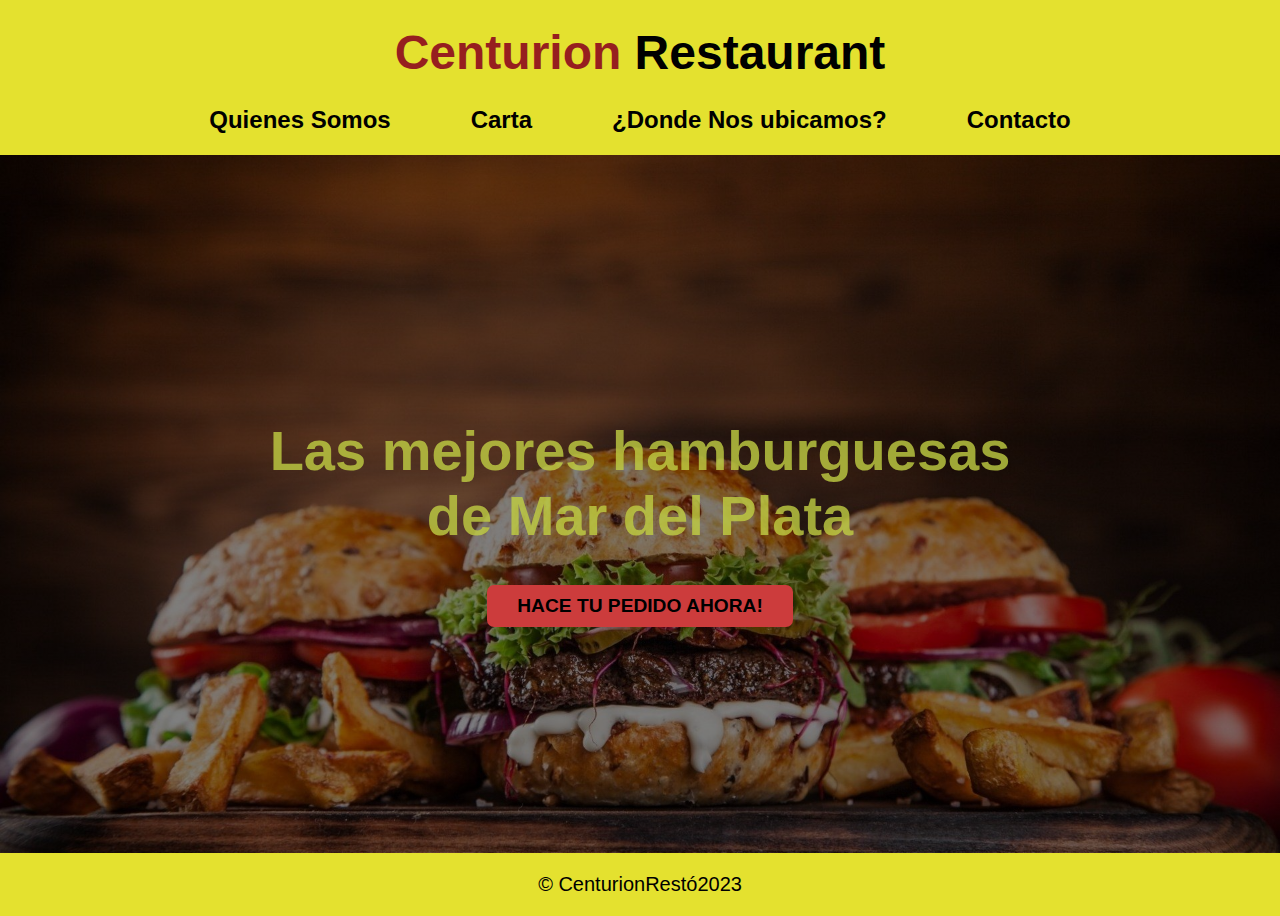
<file: pages/index.html>
<!DOCTYPE html>
<html lang="en">
<head>
    <meta charset="UTF-8">
    <meta name="viewport" content="width=device-width, initial-scale=1.0">
    <title>Centurion Restó</title>
    <link rel="stylesheet" href="../Css/estilo.css">
    <link rel="stylesheet" href="https://fonts.googleapis.com/css2?family=Material+Symbols+Outlined:opsz,wght,FILL,GRAD@20..48,100..700,0..1,-50..200" />
</head>
<body class="generalContainer">
    <header>
        <div class="container">
            <a href="index.html"><p class="logo"><span class="color-acento">Centurion</span> Restaurant</p></a>
            <nav>
                <a href="quienessomos.html">Quienes Somos</a>
                <a href="carta.html">Carta</a>
                <a href="ubicacion.html">¿Donde Nos ubicamos?</a>
                <a href="contacto.html">Contacto</a>
            </nav>
        </div>
    </header>
<nav class="navMedia"><a href="index.html"><p class="logo"><span class="color-acento">Centurion</span> Restaurant</p></a> <span class="material-symbols-outlined">
    menu
    </span></nav>
    <section id="hero">
        <h1>Las mejores hamburguesas <br>de Mar del Plata</h1>
            <a href="carta.html"><button>HACE TU PEDIDO AHORA!</button></a>
    </section>
        
    
    <footer>
        <div class="container">
            <p>&copy; CenturionRestó2023</p>
        </div>
    </footer>
</body>
</html>
</file>
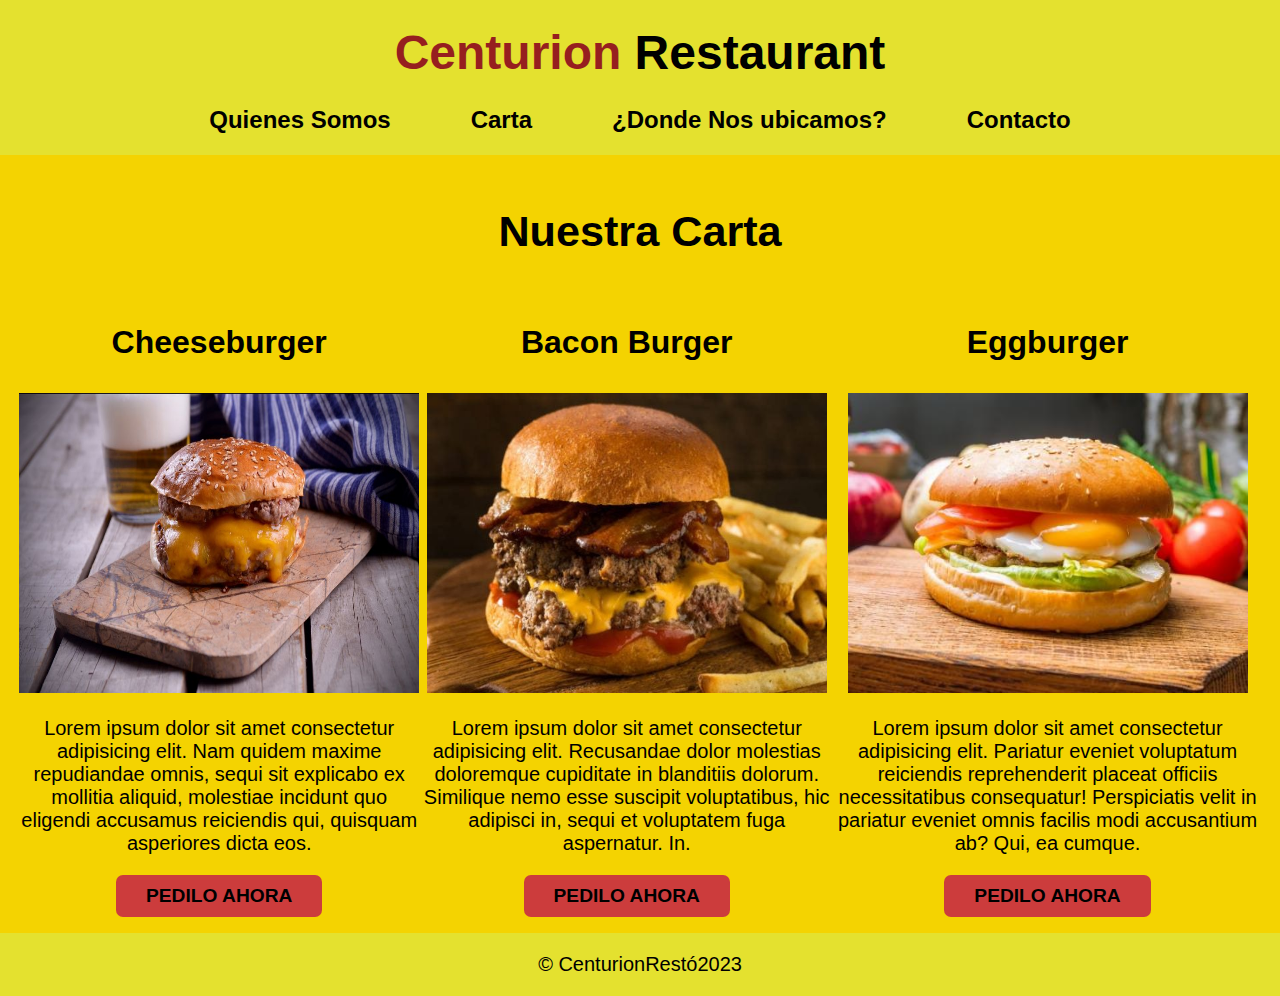
<file: pages/carta.html>
<!DOCTYPE html>
<html lang="en">
<head>
    <meta charset="UTF-8">
    <meta name="viewport" content="width=device-width, initial-scale=1.0">
    <title>Centurion Restó</title>
    <link rel="stylesheet" href="../Css/estilo.css">
    <link rel="stylesheet" href="https://fonts.googleapis.com/css2?family=Material+Symbols+Outlined:opsz,wght,FILL,GRAD@20..48,100..700,0..1,-50..200" />
</head>
<body class="generalContainer">
    <header>
        <div class="container">
            <a href="index.html"><p class="logo"><span class="color-acento">Centurion</span> Restaurant</p></a>
            <nav>
                <a href="quienessomos.html">Quienes Somos</a>
                <a href="carta.html">Carta</a>
                <a href="ubicacion.html">¿Donde Nos ubicamos?</a>
                <a href="contacto.html">Contacto</a>
            </nav>
        </div>
    </header>
<nav class="navMedia"><a href="index.html"><p class="logo"><span class="color-acento">Centurion</span> Restaurant</p></a><span class="material-symbols-outlined">
    menu
    </span> </nav>
    <section id="carta">
        <h2>Nuestra Carta</h2>
            <div class="container">
                <div class="cartas">
                    <h3>Cheeseburger</h3>
                    <img class="tamanocarta" src="../Media/hamburguesaejemplo1.jpg" alt="cheeseburger simple">
                    <p>Lorem ipsum dolor sit amet consectetur adipisicing elit. Nam quidem maxime repudiandae omnis, sequi sit explicabo ex mollitia aliquid, molestiae incidunt quo eligendi accusamus reiciendis qui, quisquam asperiores dicta eos.</p>
                    <button>PEDILO AHORA</button>
                </div>
                <div class="cartas">
                    <h3>Bacon Burger</h3>
                    <img class="tamanocarta" src="../Media/hamburguesaejemplo2.jpg" alt="hamburguesa con Bacon">
                    <p>Lorem ipsum dolor sit amet consectetur adipisicing elit. Recusandae dolor molestias doloremque cupiditate in blanditiis dolorum. Similique nemo esse suscipit voluptatibus, hic adipisci in, sequi et voluptatem fuga aspernatur. In.</p>
                    <button>PEDILO AHORA</button>
                </div>
                <div class="cartas">
                    
                    <h3>Eggburger</h3>
                    <img class="tamanocarta" src="../Media/hamburguesaejemplo3.jpg" alt="hamburguesa con huevo">
                    <p>Lorem ipsum dolor sit amet consectetur adipisicing elit. Pariatur eveniet voluptatum reiciendis reprehenderit placeat officiis necessitatibus consequatur! Perspiciatis velit in pariatur eveniet omnis facilis modi accusantium ab? Qui, ea cumque.</p>
                    <button href="https//:www.google.com">PEDILO AHORA</button>
                </div>
            </div>    
    </section>

    <footer>
        <div class="container">
            <p>&copy; CenturionRestó2023</p>
        </div>
    </footer>
</body>
</html>
</file>
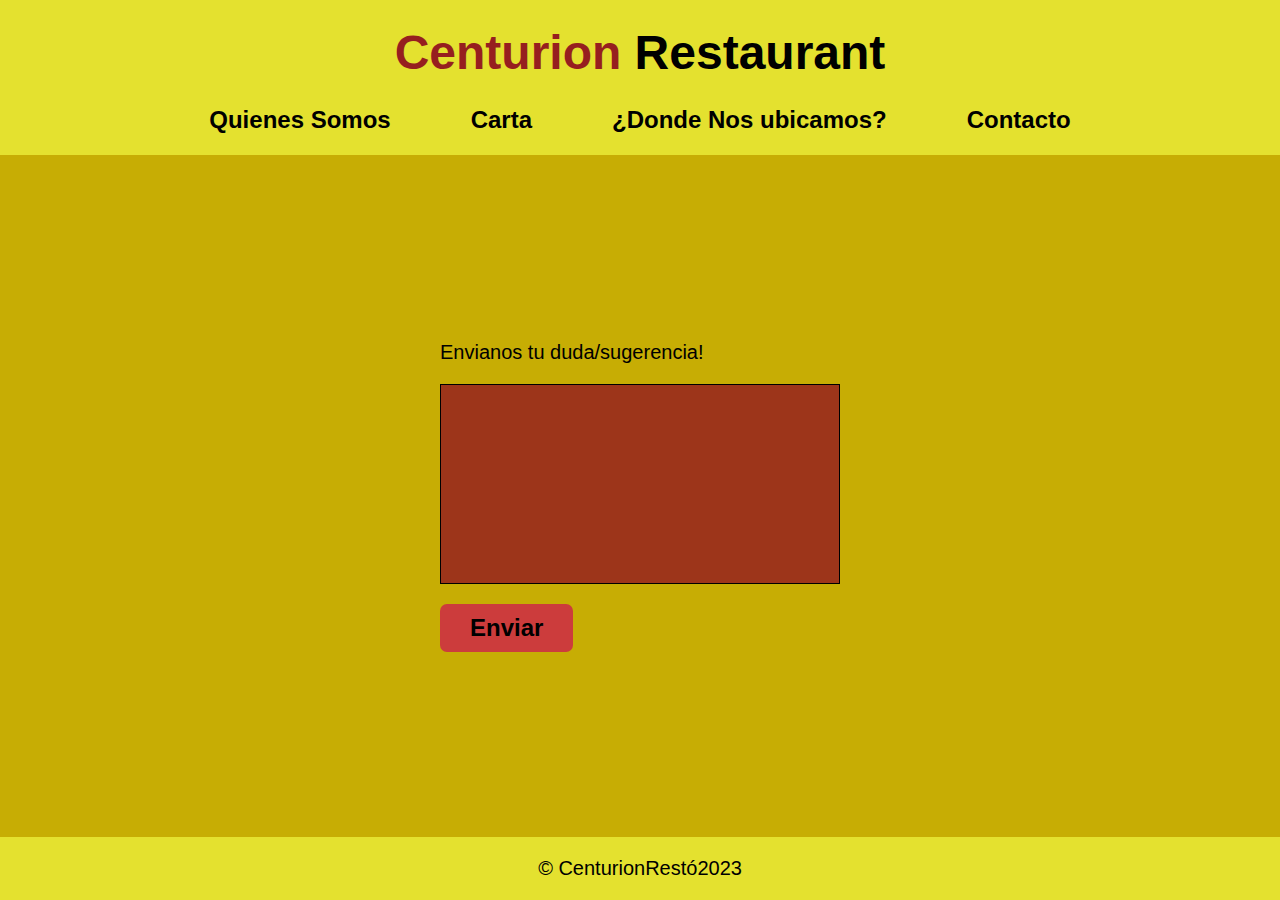
<file: pages/contacto.html>
<!DOCTYPE html>
<html lang="en">
<head>
    <meta charset="UTF-8">
    <meta name="viewport" content="width=device-width, initial-scale=1.0">
    <title>Centurion Restó</title>
    <link rel="stylesheet" href="../Css/estilo.css">
    <link rel="stylesheet" href="https://fonts.googleapis.com/css2?family=Material+Symbols+Outlined:opsz,wght,FILL,GRAD@20..48,100..700,0..1,-50..200" />
</head>
<body class="generalContainer">
    <header>
        <div class="container">
            <a href="index.html"><p class="logo"><span class="color-acento">Centurion</span> Restaurant</p></a>
            <nav>
                <a href="quienessomos.html">Quienes Somos</a>
                <a href="carta.html">Carta</a>
                <a href="ubicacion.html">¿Donde Nos ubicamos?</a>
                <a href="contacto.html">Contacto</a>
            </nav>
        </div>
    </header>
<nav class="navMedia"><a href="index.html"><p class="logo"><span class="color-acento">Centurion</span> Restaurant</p></a> <span class="material-symbols-outlined">
    menu
    </span></nav>
    
    <section id="contacto">
        <div class="container">
            <form action="">
                <p>Envianos tu duda/sugerencia!</p>
                <input type="text" class="fondo"> <br/>
                <p>
                    <input type="button" class="button" value="Enviar">
                </p>
            </form>
        </div>
    </section>
        

    <footer>
        <div class="container">
            <p>&copy; CenturionRestó2023</p>
        </div>
    </footer>
</body>
</html>
</file>
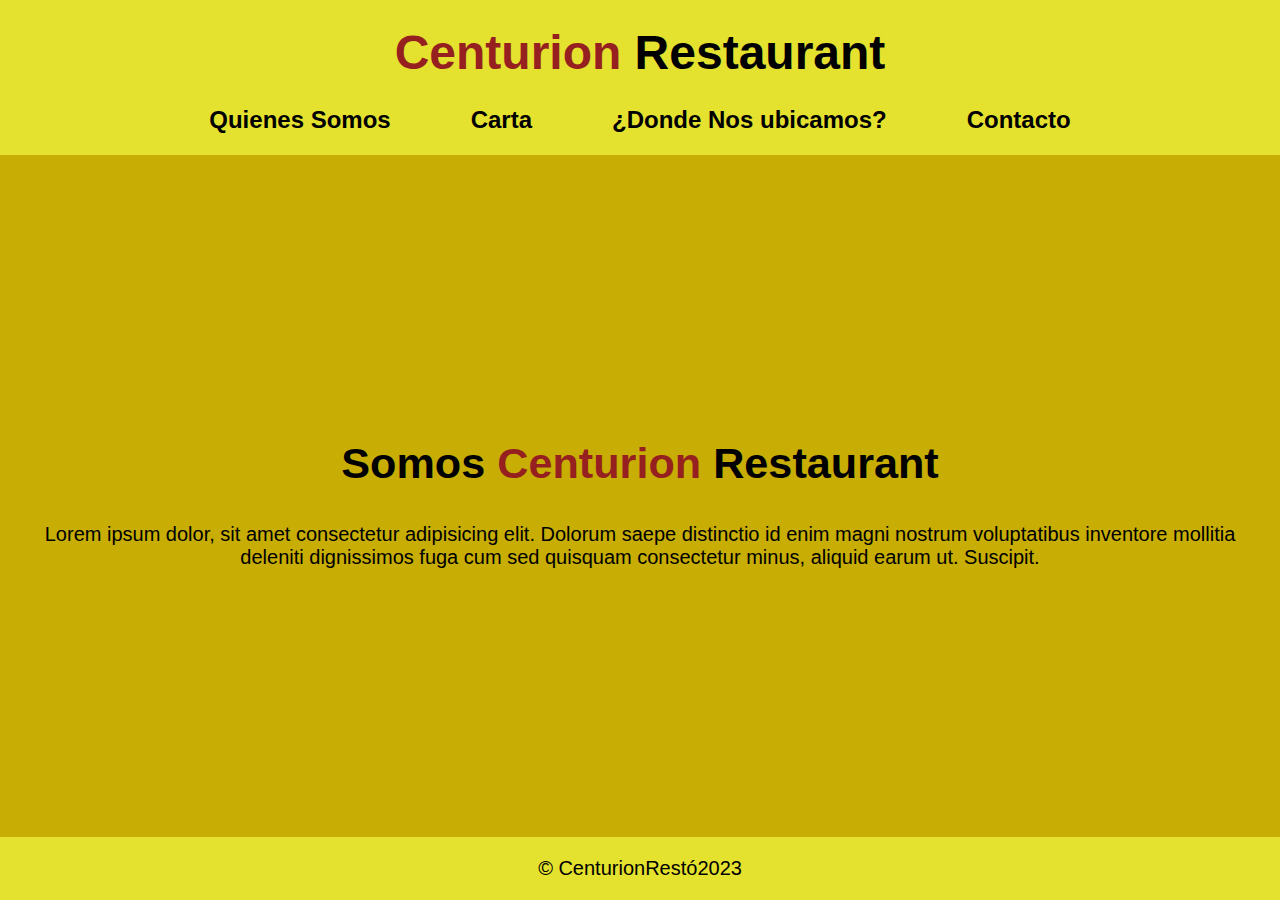
<file: pages/quienessomos.html>
<!DOCTYPE html>
<html lang="en">
<head>
    <meta charset="UTF-8">
    <meta name="viewport" content="width=device-width, initial-scale=1.0">
    <title>Centurion Restó</title>
    <link rel="stylesheet" href="../Css/estilo.css">
    <link rel="stylesheet" href="https://fonts.googleapis.com/css2?family=Material+Symbols+Outlined:opsz,wght,FILL,GRAD@20..48,100..700,0..1,-50..200" />
</head>
<body class="generalContainer">
    <header>
        <div class="container">
            <a href="index.html"><p class="logo"><span class="color-acento">Centurion</span> Restaurant</p></a>
            <nav>
                <a href="quienessomos.html">Quienes Somos</a>
                <a href="carta.html">Carta</a>
                <a href="ubicacion.html">¿Donde Nos ubicamos?</a>
                <a href="contacto.html">Contacto</a>
            </nav>
        </div>
    </header>
<nav class="navMedia"><a href="index.html"><p class="logo"><span class="color-acento">Centurion</span> Restaurant</p></a> <span class="material-symbols-outlined">
    menu
    </span></nav>

<section id="somoscenturion">
    <div class="container">
        <div class="img-container"></div>
        <h2>Somos <span class="color-acento">Centurion</span> Restaurant</h2>
        <p>Lorem ipsum dolor, sit amet consectetur adipisicing elit. Dolorum saepe distinctio id enim magni nostrum voluptatibus inventore mollitia deleniti dignissimos fuga cum sed quisquam consectetur minus, aliquid earum ut. Suscipit.</p>
    </div>
</section>

<footer>
    <div class="container">
        <p>&copy; CenturionRestó2023</p>
    </div>
</footer>
</body>
</html>
</file>
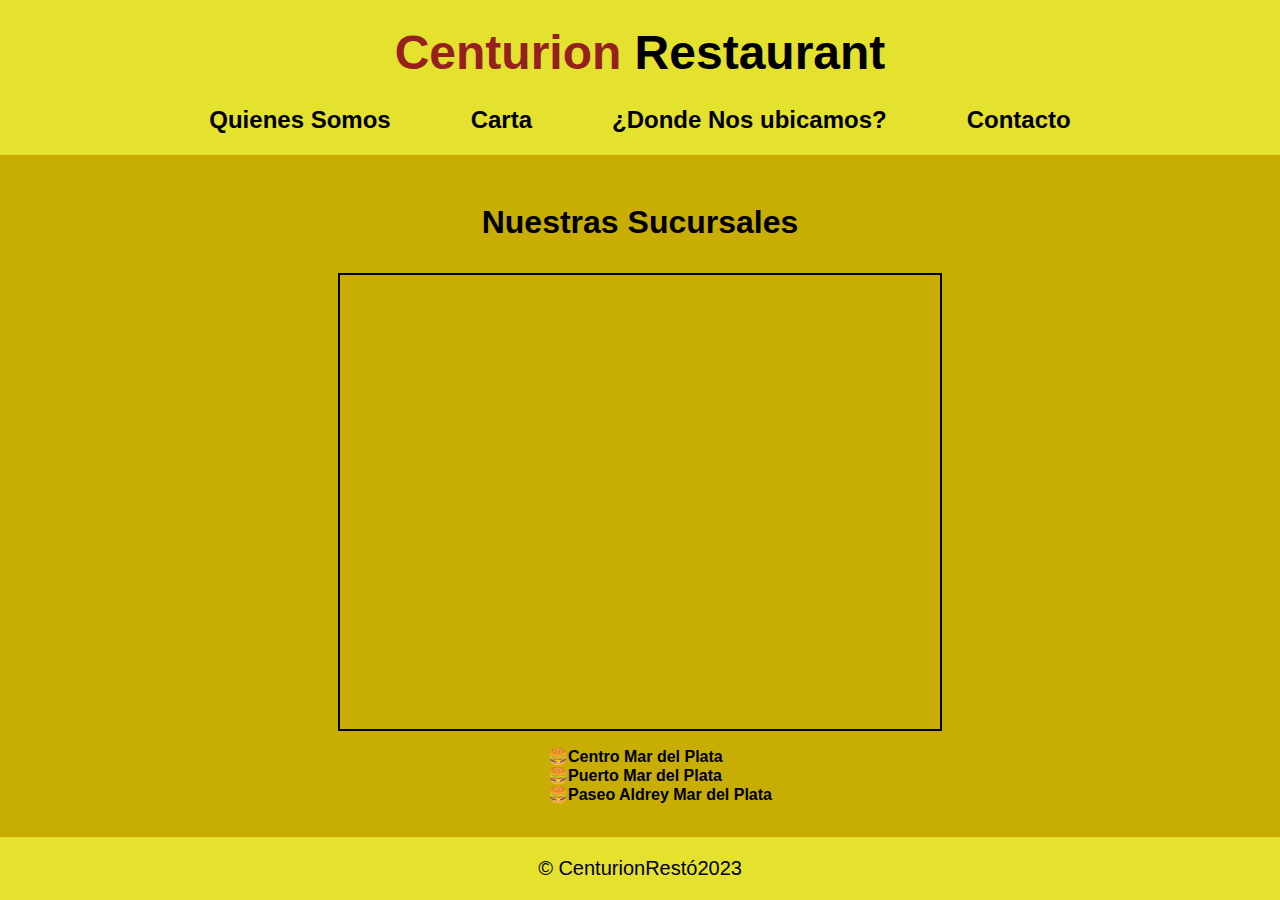
<file: pages/ubicacion.html>
<!DOCTYPE html>
<html lang="en">
<head>
    <meta charset="UTF-8">
    <meta name="viewport" content="width=device-width, initial-scale=1.0">
    <title>Centurion Restó</title>
    <link rel="stylesheet" href="../Css/estilo.css">
    <link rel="stylesheet" href="https://fonts.googleapis.com/css2?family=Material+Symbols+Outlined:opsz,wght,FILL,GRAD@20..48,100..700,0..1,-50..200" />
</head>
<body class="generalContainer">
    <header>
        <div class="container">
            <a href="index.html"><p class="logo"><span class="color-acento">Centurion</span> Restaurant</p></a>
            <nav>
                <a href="quienessomos.html">Quienes Somos</a>
                <a href="carta.html">Carta</a>
                <a href="ubicacion.html">¿Donde Nos ubicamos?</a>
                <a href="contacto.html">Contacto</a>
            </nav>
        </div>
    </header>
<nav class="navMedia"><a href="index.html"><p class="logo"><span class="color-acento">Centurion</span> Restaurant</p></a> <span class="material-symbols-outlined">
    menu
    </span></nav>

    <section id="ubicacion">
        <div class="container">
            <h3>Nuestras Sucursales</h3>
                <div><iframe class="mapa" src="https://www.google.com/maps/embed?pb=!1m18!1m12!1m3!1d3143.4755110199453!2d-57.548435624329805!3d-38.01269254543302!2m3!1f0!2f0!3f0!3m2!1i1024!2i768!4f13.1!3m3!1m2!1s0x9584dc2393deffad%3A0xb527245d476640d0!2sGaray%201768%2C%20B7600%20Mar%20del%20Plata%2C%20Provincia%20de%20Buenos%20Aires!5e0!3m2!1ses!2sar!4v1694454602094!5m2!1ses!2sar" width="600" height="450" style="border:0;" allowfullscreen="" loading="lazy" referrerpolicy="no-referrer-when-downgrade"></iframe></div>
                    <ul>
                        <li>🍔Centro Mar del Plata</li>
                        <li>🍔Puerto Mar del Plata</li>
                        <li>🍔Paseo Aldrey Mar del Plata</li>
                    </ul>
        </div>
                    
    </section>

    <footer>
        <div class="container">
            <p>&copy; CenturionRestó2023</p>
        </div>
    </footer>
</body>
</html>
</file>
<file: Css/estilo.css>
*{
    box-sizing: border-box;
}

html{
    scroll-behavior: smooth;
}

h1{ font-size: 3.5em;}
h2{ font-size: 2.7em;}
h3{ font-size: 2em;}
p{ font-size: 1.25em;}
ul{list-style: none;}

/* GENERAL CONTAINER */
.generalContainer{
display: flex;
justify-content: space-between;
align-items: center;
flex-direction: column;
min-height: 100vh;
}
/* GENERAL CONTAINER */

body{
    font-family: 'Roboto', sans-serif;
    margin: 0;
    background-color: #c7ad04;
}

.button{
    font-size: 1.2em;
    font-weight: bold;
    padding: 10px 30px;
    border-radius: 7px;
    border: none;
    color: black;
    background-color: rgb(204, 60, 60);
}

button{
    font-size: 1.2em;
    font-weight: bold;
    padding: 10px 30px;
    border-radius: 7px;
border: none;
    color: black;
    background-color: rgb(204, 60, 60);
    transition: 0.3s;
    cursor: pointer;
}

button:hover{
    background-color: rgb(172, 170, 66);
    transition: 0.3s;
}

.container{
    max-width: 1400px;
    margin: auto;
}

header{
    background-color: rgb(228, 225, 47);
    display: flex;
    width: 100%;
}

header .logo{
    margin: 0;
    padding: 25px 30px;
    font-weight: bold;
    font-size: 2em;
   
    
}

header .container{
    display:flex;
    flex-direction: column;
    align-items: center;
    font-weight: bold;
}

header nav{
    display:flex;
    text-align: center;
    padding-top: 1px;
    padding-bottom: 15px;
    gap: 5em;
    height: 50px;
}

header a{
    font-size: 1.5em;
    text-decoration: none;
    font-weight: bold;
    color: black;
}

header a:hover{
    color: #961f1f;
}
.navMedia{
    display: none;
}
#hero{
    display:flex;
    align-items: center;
    justify-content: center;
    text-align: center;
    flex-direction: column;
    width: 100%;
min-height: 77.5vh;
    background-image: linear-gradient(
        0deg,
        rgba(0,0,0,0.5),
        rgba(0,0,0,0.5)
    )
    ,url(../Media/hamburguesa.jpg);
    background-repeat: no-repeat;
    background-size: cover;
    background-position: center center;
}

#hero h1{
    color:rgba(192, 206, 67, 0.808);
}

#somoscenturion {
    padding: none;
}

#somoscenturion .container{
background-color: #c7ad04;

}

#somoscenturion .container{
    text-align: center;
    padding: 150px 12px;
}

.color-acento{color:#961f1f;}

img.tamanocarta{width: 400px;height: 300px;}

.imagenborde{
    border-radius: 7px;
    border: 1px solid color=black;
}

#carta{
    background-color:#F4D301;
    align-items:center;
    text-align:center;
padding: 1em;
}

#carta .container{
    display:flex
}

#ubicacion .container{
    display:flex;
    flex-direction: column;
    align-items: center;
    justify-content: center;
    font-weight: bold;
}
    
#ubicacion .container div{
    border: 2px solid #000;   
}

#contacto .container form .fondo{

    background-color: #961f1fd7;
    outline:none;
    border:1px solid #000;
    height: 200px;
    width: 400px;
    }
    footer{
    background-color: rgb(228, 225, 47);
width: 100%;
display: flex;
justify-content: center;
align-items: center;
    }


    @media (max-width:768px) {
        .navMedia{
            display: flex;
            justify-content: space-between;
            align-items: center;
            padding: 1em;
            background-color: #F4D301;
            width: 100%;
            height: 70px;
        }
        .navMedia a{
            text-decoration: none;
            color: black;
            cursor: pointer;
        }
        .navMedia span{
            cursor: pointer;
        }
        header{
            display: none;
        }
        #hero{
            min-height: 90vh;
        }
    }
</file>
